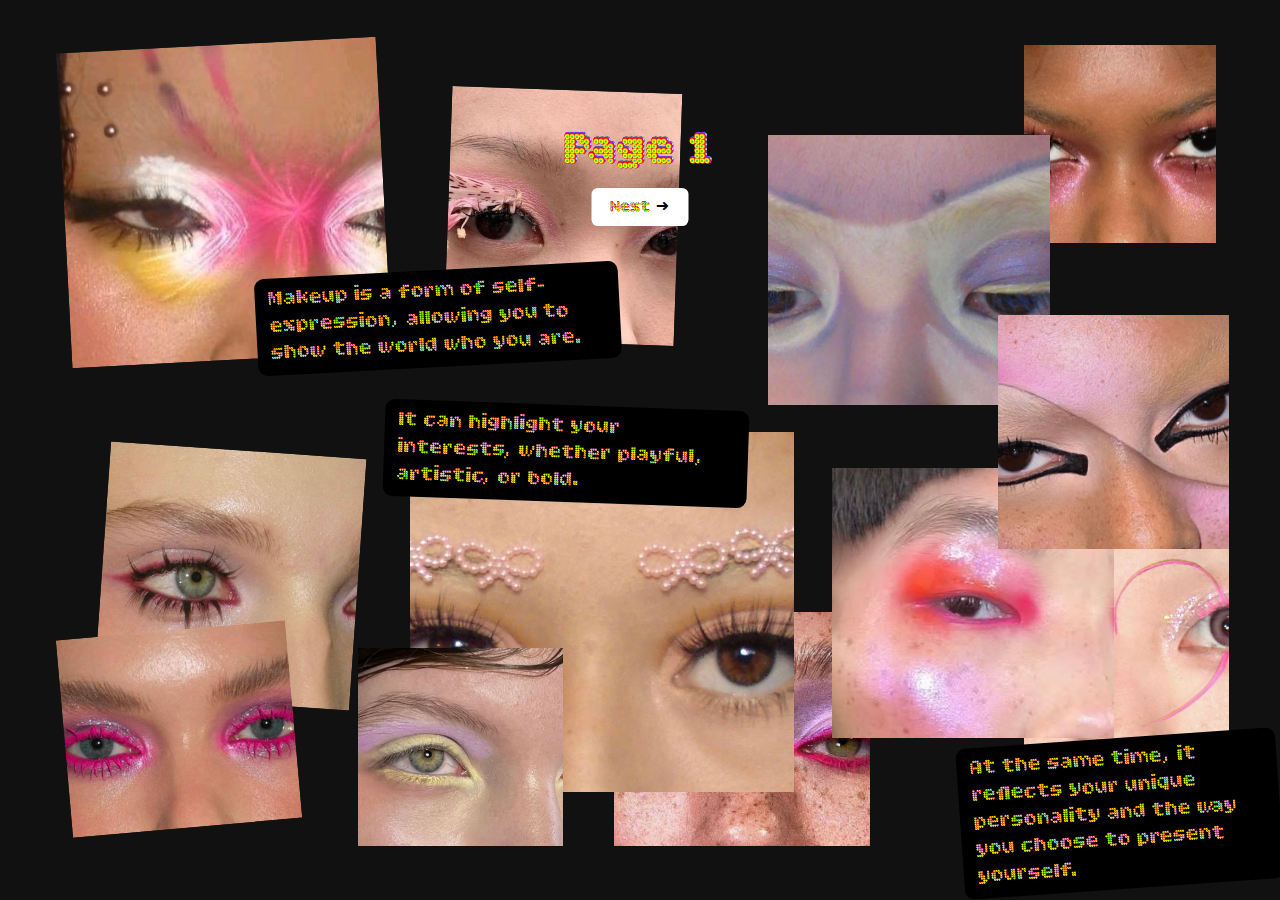
<file: index.html>
<!doctype html>
<html lang="en">
<head>
  <meta charset="utf-8" />
  <meta name="viewport" content="width=device-width, initial-scale=1" />
  <title>Collage Overlap</title>
  <link rel="stylesheet" href="page1.css" />
  <link rel="preconnect" href="https://fonts.googleapis.com">
<link rel="preconnect" href="https://fonts.gstatic.com" crossorigin>
<link href="https://fonts.googleapis.com/css2?family=Bitcount+Prop+Double+Ink:wght@100..900&family=Comic+Relief:wght@400;700&family=Libre+Baskerville:ital,wght@0,400;0,700;1,400&family=Oswald:wght@200..700&family=Sigmar&display=swap" rel="stylesheet">
</head>
<body>
<div class="page-intro">
  <h1>Page 1</h1>

  <a href="page2.html">Next ➜</a>
</div>

  <main class="stage">
    <div class="collage">
      
      <div class="piece p1"><img src="eyes/img1.jpg" alt=""></div>
      <div class="piece p2"><img src="eyes/img2.jpg" alt=""></div>
      <div class="piece p3"><img src="eyes/img3.jpg" alt=""></div>
      <div class="piece p4"><img src="eyes/img4.jpg" alt=""></div>
      <div class="piece p5"><img src="eyes/img5.jpg" alt=""></div>
      <div class="piece p6"><img src="eyes/img6.jpg" alt=""></div>
      <div class="piece p7"><img src="eyes/img7.jpg" alt=""></div>
      <div class="piece p8"><img src="eyes/img8.jpg" alt=""></div>
      <div class="piece p9"><img src="eyes/img9.jpg" alt=""></div>
      <div class="piece p10"><img src="eyes/img10.jpg" alt=""></div>
      <div class="piece p11"><img src="eyes/img11.jpg" alt=""></div>
      <div class="piece p12"><img src="eyes/img12.jpg" alt=""></div>


      <div class="label l1">Makeup is a form of self-expression, allowing you to show the world who you are.</div>
      <div class="label l2">It can highlight your interests, whether playful, artistic, or bold.</div>
      <div class="label l3">At the same time, it reflects your unique personality and the way you choose to present yourself.</div>

    </div>
  </main>
</body>
</html>
</file>
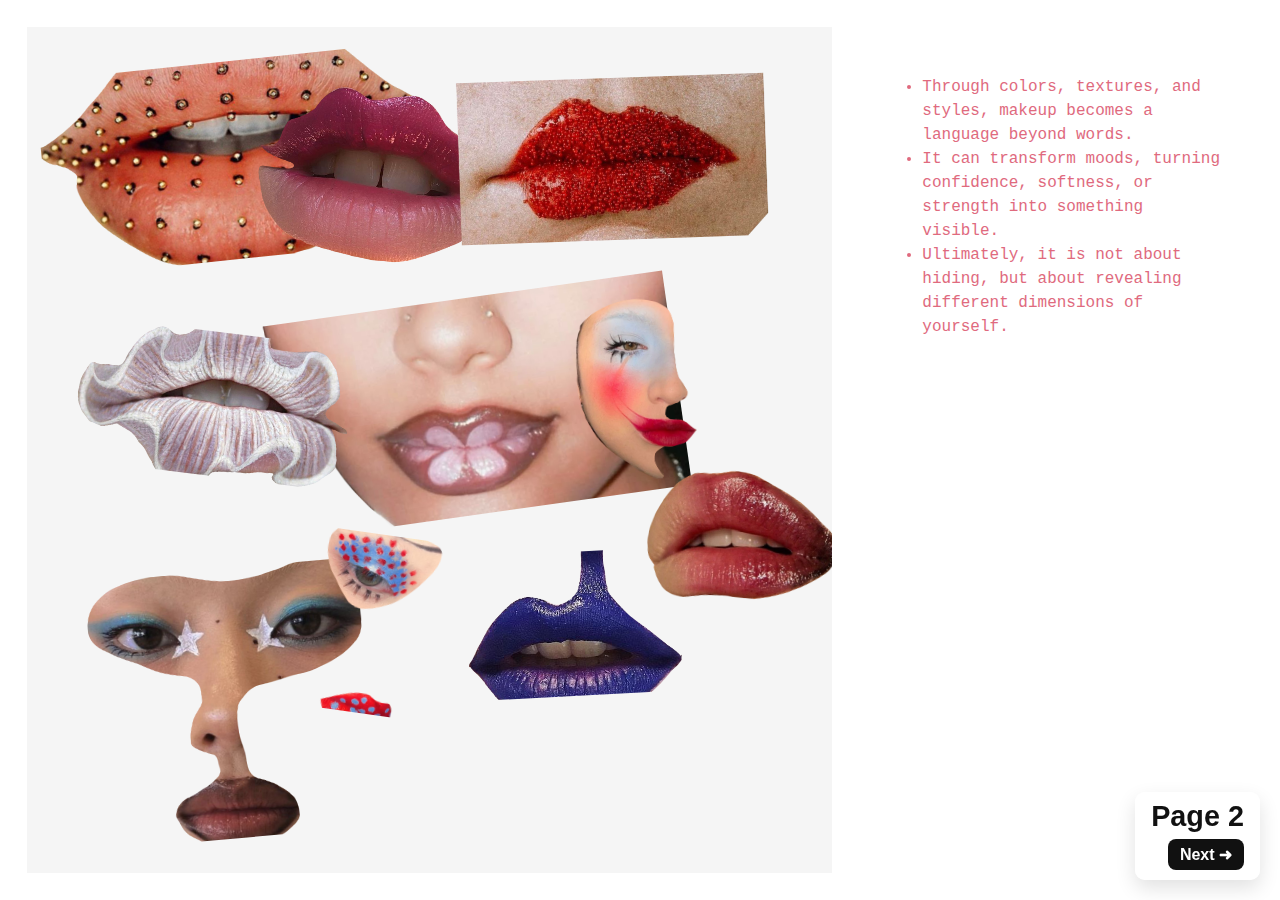
<file: page2.html>
<!doctype html>
<html lang="en">
<head>
  <meta charset="utf-8">
  <title>Page 2</title>
  <link rel="stylesheet" href="page2.css">
  <link rel="preconnect" href="https://fonts.googleapis.com">
<link rel="preconnect" href="https://fonts.gstatic.com" crossorigin>
<link href="https://fonts.googleapis.com/css2?family=Bitcount+Prop+Double+Ink:wght@100..900&family=Comic+Relief:wght@400;700&family=Libre+Baskerville:ital,wght@0,400;0,700;1,400&family=Oswald:wght@200..700&family=Sigmar&display=swap" rel="stylesheet">
</head>
<body>
<div class="page-header">
  <h1>Page 2</h1>
  <div class="nav">
  
    <a href="page3.html">Next ➜</a>
  </div>
</div>


  <div class="wrap">

    <section class="collage">
      <img class="i1"  src="lips/img1.PNG" alt="">
      <img class="i2"  src="lips/img2.PNG" alt="">
      <img class="i3"  src="lips/img3.PNG" alt="">
      <img class="i4"  src="lips/img4.PNG" alt="">
      <img class="i5"  src="lips/img5.PNG" alt="">
      <img class="i6"  src="lips/img6.PNG" alt="">
      <img class="i7"  src="lips/img7.PNG" alt="">
      <img class="i8"  src="lips/img8.PNG" alt="">
      <img class="i9"  src="lips/img9.PNG" alt="">
      <img class="i10" src="lips/img10.PNG" alt="">
    </section>

    
<aside class="text">
  <ul>
    <li>Through colors, textures, and styles, makeup becomes a language beyond words.</li>
    <li>It can transform moods, turning confidence, softness, or strength into something visible.</li>
    <li>Ultimately, it is not about hiding, but about revealing different dimensions of yourself.</li>
  </ul>
</aside>



</body>
</html>
</file>
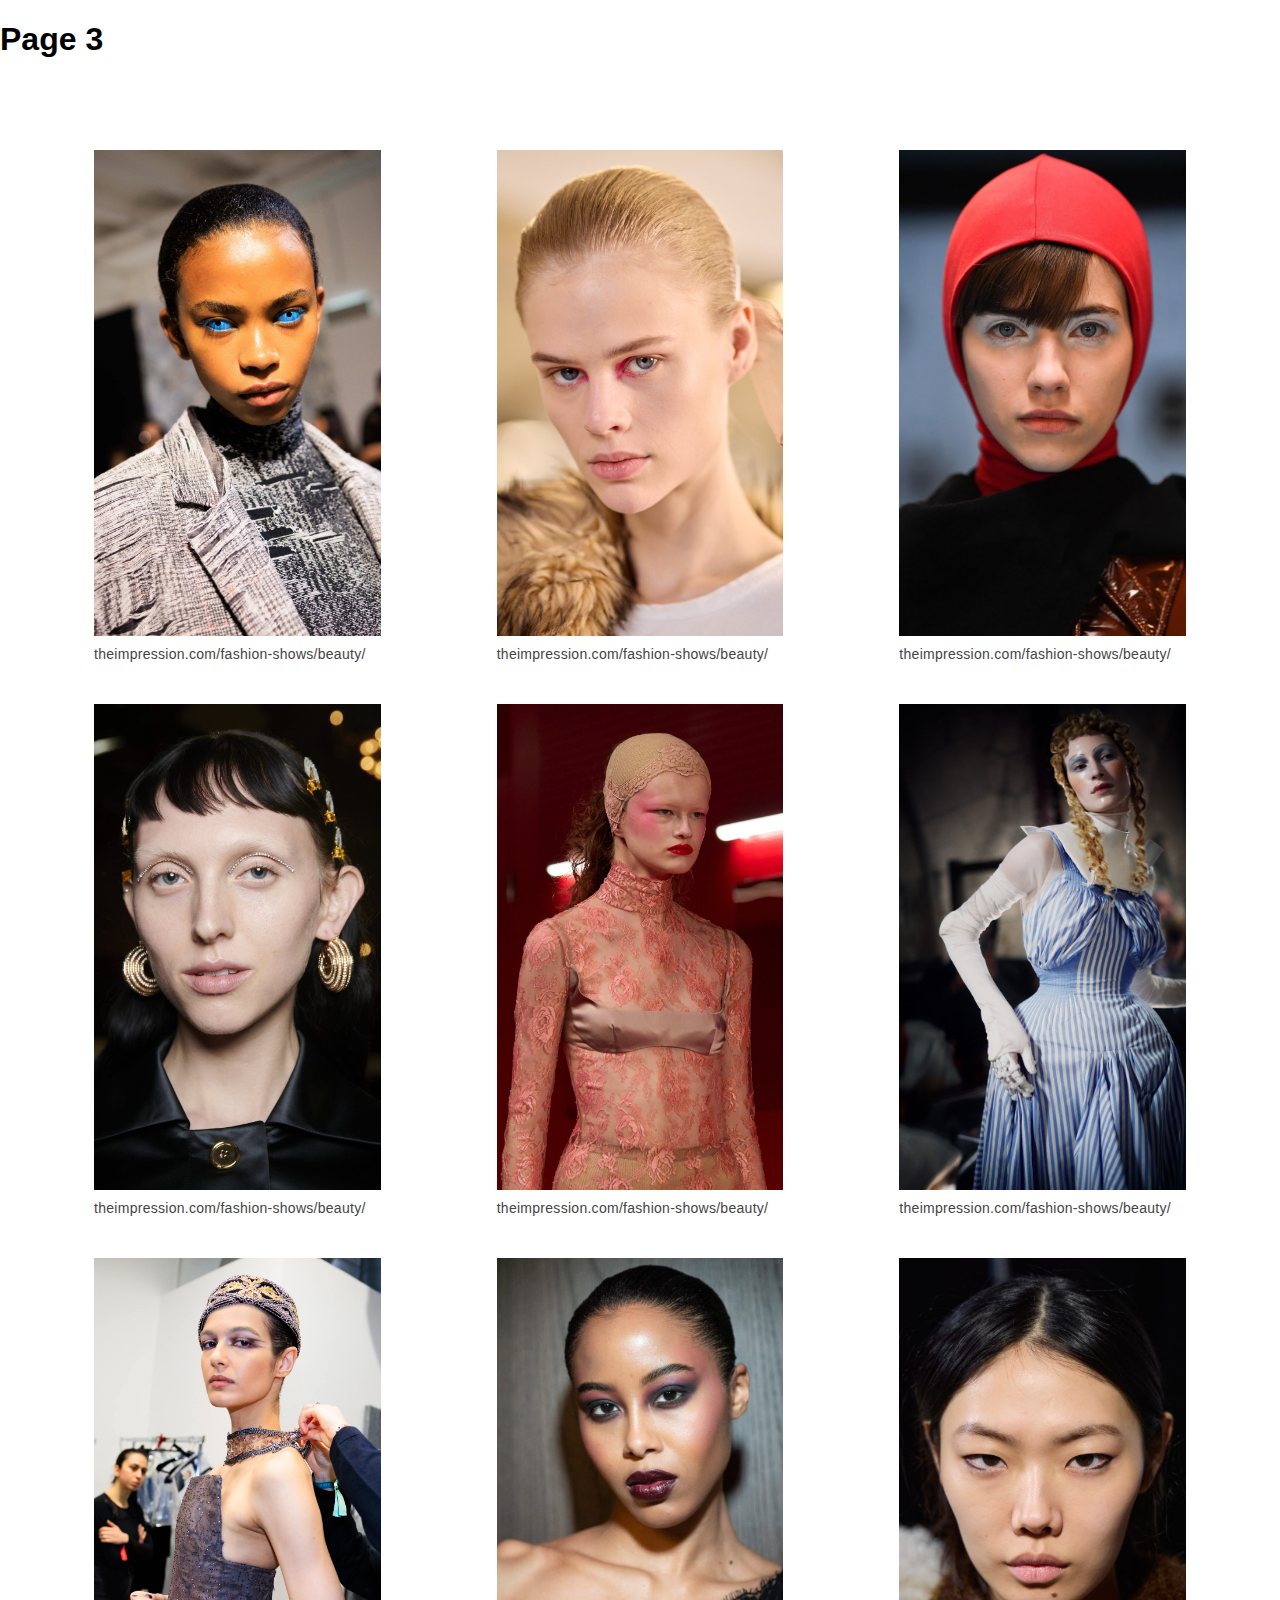
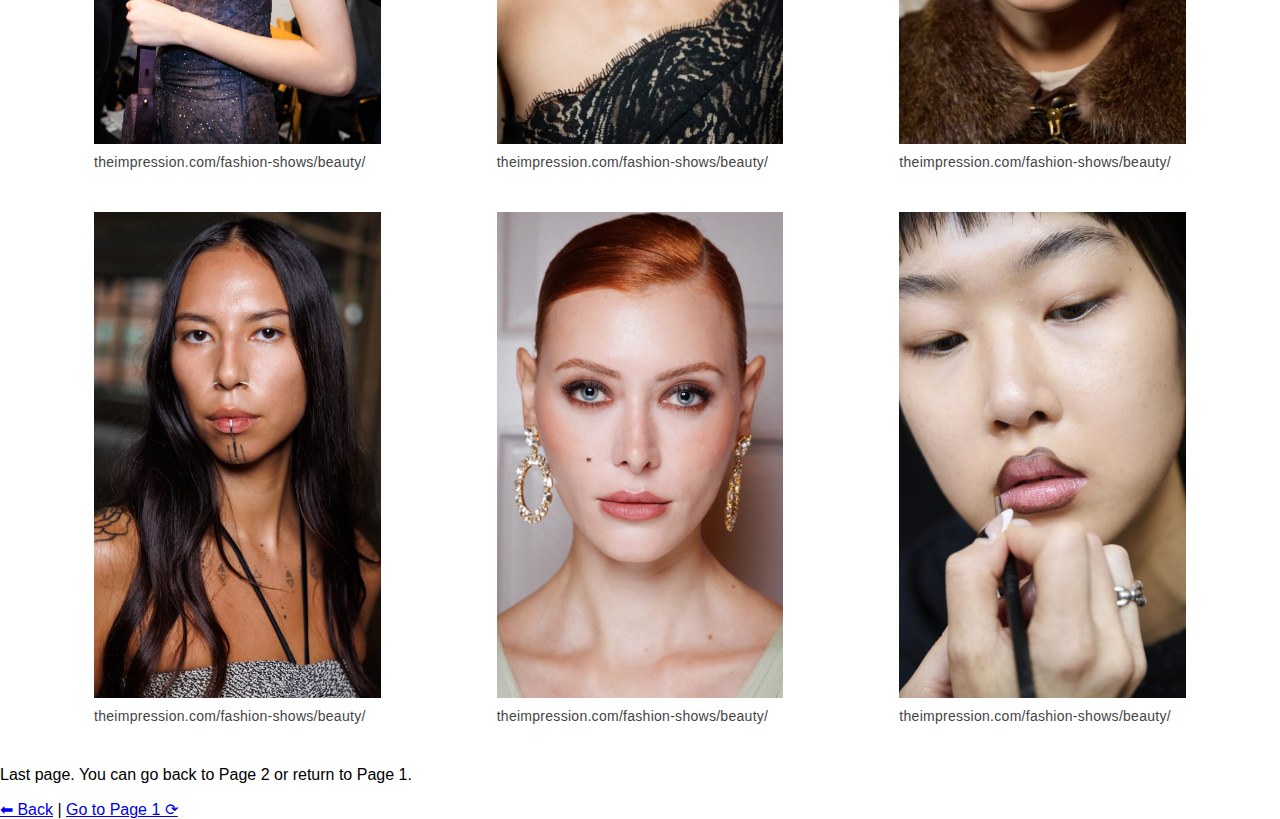
<file: page3.html>
<!doctype html>
<html lang="en">
<head>
  <meta charset="utf-8">
  <title>Page 3</title>
  <link rel="stylesheet" href="page3.css" />
</head>
<body>
  <h1>Page 3</h1>
  <main class="gallery">
    <figure>
      <img src="shows/img1.jpg" alt="Beauty image 1">
      <figcaption>theimpression.com/fashion-shows/beauty/</figcaption>
    </figure>
    <figure>
      <img src="shows/img2.jpg" alt="Beauty image 2">
      <figcaption>theimpression.com/fashion-shows/beauty/</figcaption>
    </figure>
    <figure>
      <img src="shows/img3.jpg" alt="Beauty image 3">
      <figcaption>theimpression.com/fashion-shows/beauty/</figcaption>
    </figure>
    <figure>
      <img src="shows/img4.jpg" alt="Beauty image 4">
      <figcaption>theimpression.com/fashion-shows/beauty/</figcaption>
    </figure>
    <figure>
      <img src="shows/img5.jpg" alt="Beauty image 5">
      <figcaption>theimpression.com/fashion-shows/beauty/</figcaption>
    </figure>
    <figure>
      <img src="shows/img6.jpg" alt="Beauty image 6">
      <figcaption>theimpression.com/fashion-shows/beauty/</figcaption>
    </figure>
    <figure>
      <img src="shows/img7.webp" alt="Beauty image 7">
      <figcaption>theimpression.com/fashion-shows/beauty/</figcaption>
    </figure>
    <figure>
      <img src="shows/img8.jpg" alt="Beauty image 8">
      <figcaption>theimpression.com/fashion-shows/beauty/</figcaption>
    </figure>
    <figure>
      <img src="shows/img9.jpg" alt="Beauty image 9">
      <figcaption>theimpression.com/fashion-shows/beauty/</figcaption>
    </figure>
    <figure>
      <img src="shows/img10.jpg" alt="Beauty image 10">
      <figcaption>theimpression.com/fashion-shows/beauty/</figcaption>
    </figure>
    <figure>
      <img src="shows/img11.jpg" alt="Beauty image 11">
      <figcaption>theimpression.com/fashion-shows/beauty/</figcaption>
    </figure>
    <figure>
      <img src="shows/img12.jpg" alt="Beauty image 12">
      <figcaption>theimpression.com/fashion-shows/beauty/</figcaption>
    </figure>
  </main>

  <p>Last page. You can go back to Page 2 or return to Page 1.</p>
  <a href="page2.html">⬅ Back</a> |
  <a href="page1.html">Go to Page 1 ⟳</a>
</body>
</html>
</file>
<file: page1.css>
*{box-sizing:border-box}
html,body{margin:0;height:100%;}
body{background:#111;}

.stage{
  width:100vw;
  height:100vh;
  overflow:hidden;
}
.collage{
  position:relative;
  width:100%;
  height:100%;
}


.piece{
  position:absolute;
  overflow:hidden;
}
.piece img{
  width:100%;
  height:100%;
  object-fit:cover; 
  display:block;
}


.p1 { top:5%; left:5%;   width:25vw; height:35vh; z-index:2; transform:rotate(-3deg);}
.p2 { top:10%; left:35%; width:18vw; height:28vh; z-index:3; transform:rotate(2deg);}
.p3 { top:15%; left:60%; width:22vw; height:30vh; z-index:4;}
.p4 { top:50%; left:8%;  width:20vw; height:28vh; z-index:2; transform:rotate(4deg);}
.p5 { top:48%; left:32%; width:30vw; height:40vh; z-index:5;}
.p6 { top:52%; left:65%; width:22vw; height:30vh; z-index:3;}
.p7 { top:70%; left:5%;  width:18vw; height:22vh; z-index:4; transform:rotate(-5deg);}
.p8 { top:72%; left:28%; width:16vw; height:22vh; z-index:6;}
.p9 { top:68%; left:48%; width:20vw; height:26vh; z-index:2;}
.p10{ top:5%;  left:80%; width:15vw; height:22vh; z-index:1;}
.p11{ top:35%; left:78%; width:18vw; height:26vh; z-index:4;}
.p12{ top:60%; left:80%; width:16vw; height:24vh; z-index:2;}


.label{
  position: absolute;
  font-family: 'BitcountInk', sans-serif;
  z-index: 9999;           
  color: #fff;
  background: black;
  padding: .5rem .9rem;
  border-radius: .6rem;
  font-weight: 700;
  font-size: clamp(14px, 2.4vmin, 22px);
  line-height: 1.25;
  max-width: 28ch;       
}

.l1{ top: 30%; left: 20%; transform: rotate(-3deg); }
.l2{ top: 45%; left: 30%; transform: rotate(2deg);  }
.l3{ top: 82%; left: 75%; transform: rotate(-4deg); }

.label {
  font-family: "Bitcount Prop Double Ink", system-ui, sans-serif;
  font-weight: 400; 
}


.page-intro{
  position:absolute;          
  top:10%;
  left:50%;
  transform:translateX(-50%); 
  text-align:center;
  color:#fff;
  font-family: "Bitcount Prop Double Ink", system-ui, sans-serif;
  z-index:10000;            
}

.page-intro h1{
  font-size: clamp(2rem, 5vw, 3rem);
  margin-bottom: 1rem;
}

.page-intro p{
  font-size: 1.2rem;
  margin-bottom: 2rem;
}

.page-intro a{
  text-decoration:none;
  background:#fff;
  color:#000;
  padding:0.6rem 1.2rem;
  border-radius:0.4rem;
  font-weight:600;
  transition:background 0.3s, color 0.3s;
}
.page-intro a:hover{
  background:#444;
  color:#fff;
}
</file>
<file: page2.css>
*{ box-sizing: border-box; }
html, body { height: 100%; margin: 0;  font-family: 'BitcountInk', sans-serif;; }

.wrap{
  display: grid;
  grid-template-columns: 2fr 1fr;       
  gap: 2vmin;
  padding: 3vmin;
  min-height: 100vh;
}


.collage{
  position: relative;
  background: #f5f5f5;

  overflow: hidden;
  min-height: calc(100vh - 6vmin);    
}

.collage img{
  position: absolute;
  object-fit: cover;
  display: block;


 
}


.i1  { width:30vw; height:22vh; left:2%;   top:4%;   transform:rotate(-6deg); z-index:2; }
.i2  { width:20vw; height:30vh; left:28%;  top:2%;   transform:rotate(4deg);  z-index:3; }
.i3  { width:26vw; height:18vh; left:52%;  top:6%;   transform:rotate(-2deg); z-index:4; }
.i4  { width:22vw; height:16vh; left:6%;   top:36%;  transform:rotate(7deg);  z-index:3; }
.i5  { width:32vw; height:24vh; left:30%;  top:32%;  transform:rotate(-8deg); z-index:2; }
.i6  { width:18vw; height:26vh; left:64%;  top:28%;  transform:rotate(3deg);  z-index:2; }
.i7  { width:30vw; height:30vh; left:2%;   top:64%;  transform:rotate(-5deg); z-index:4; }
.i8  { width:20vw; height:20vh; left:28%;  top:60%;  transform:rotate(8deg);  z-index:4; }
.i9  { width:22vw; height:16vh; left:50%;  top:62%;  transform:rotate(-3deg); z-index:3; }
.i10 { width:17vw; height:24vh; left:76%;  top:46%;  transform:rotate(5deg);  z-index:4; }


.text{
  font-family: "Courier New", Courier, monospace;

  padding: 2rem;
  line-height: 1.5;
  z-index: 9999;           
  color: rgb(224, 106, 126);
}
.text h1{ margin: 0 0 .5rem; font-size: clamp(1.4rem, 2.2vw, 2rem); }
.text p { margin: 0 0 1rem; }

@media (max-width: 960px){
  .wrap{ grid-template-columns: 1fr; }
  .collage{ min-height: 70vh; }
}

.page-header{
  position: fixed;             
  bottom: 20px;              
  right: 20px;                 
  text-align: right;
  z-index: 10000;              
  font-family: 'BitcountInk', sans-serif;
  color: #111;
  background: rgba(255,255,255,0.9); 
  padding: 10px 16px;
  border-radius: 10px;
  box-shadow: 0 8px 20px rgba(0,0,0,.12);
}

.page-header h1{
  margin: 0 0 8px;
  font-size: clamp(1.2rem, 3vw, 1.8rem);
  line-height: 1;
}

.page-header .nav{
  display: flex;
  gap: 10px;
  justify-content: flex-end;  
}

.page-header .nav a{
  text-decoration: none;
  background: #111;
  color: #fff;
  padding: 6px 12px;
  border-radius: 8px;
  font-weight: 700;
  transition: background .25s ease, transform .06s ease;
}
.page-header .nav a:hover{ background:#444; }
.page-header .nav a:active{ transform: translateY(1px); }
</file>
<file: page3.css>
* { box-sizing: border-box; }
html, body { margin: 0; padding: 0; }
body { font-family: "Helvetica Neue", Helvetica, Arial, sans-serif
; }

.gallery{
  padding: 6vmin 6vmin 4vmin;
  display: grid;
  grid-template-columns: repeat(3, minmax(0, 1fr));
  gap: 4vmin;
}

figure { margin: 30; }
.thumb{
  aspect-ratio: 3 / 4;
  overflow: hidden;
}
.thumb img{
  width: 100%;
  height: 100%;
  object-fit: cover;
  display: block;
}

figcaption {
  margin-top: 30px;       
  margin-bottom: 30px;    
  font-family: "Helvetica Neue", Helvetica, Arial, sans-serif;

  font-size: clamp(12px, 1.6vmin, 14px);
  letter-spacing: .02em;
  color: #444;
}



figure img {
  width: 100%;
  height: 100%;
  object-fit: cover;    
  display: block;
}

figcaption {
  margin-top: 10px;
  font-family: "Helvetica Neue", Helvetica, Arial, sans-serif;

  font-size: clamp(12px, 1.6vmin, 14px);
  letter-spacing: .02em;
  color: #444;
}



@media (max-width: 1024px){
  .gallery{ grid-template-columns: repeat(2, minmax(0, 1fr)); }
}
@media (max-width: 640px){
  .gallery{ grid-template-columns: 1fr; padding: 5vmin 5vmin 3vmin; }
}

.pager {
  display: flex;
  justify-content: center;  
  gap: 1rem;                 
  margin: 3rem 0;         
}

.pager a {
  text-decoration: none;
  background: #111;
  color: #fff;
  padding: 0.6rem 1.2rem;
  border-radius: 6px;
  font-weight: 600;
  font-size: 0.9rem;
  transition: background 0.25s, transform 0.1s;
}

.pager a:hover {
  background: #444;
}

.pager a:active {
  transform: translateY(1px);
}
</file>
